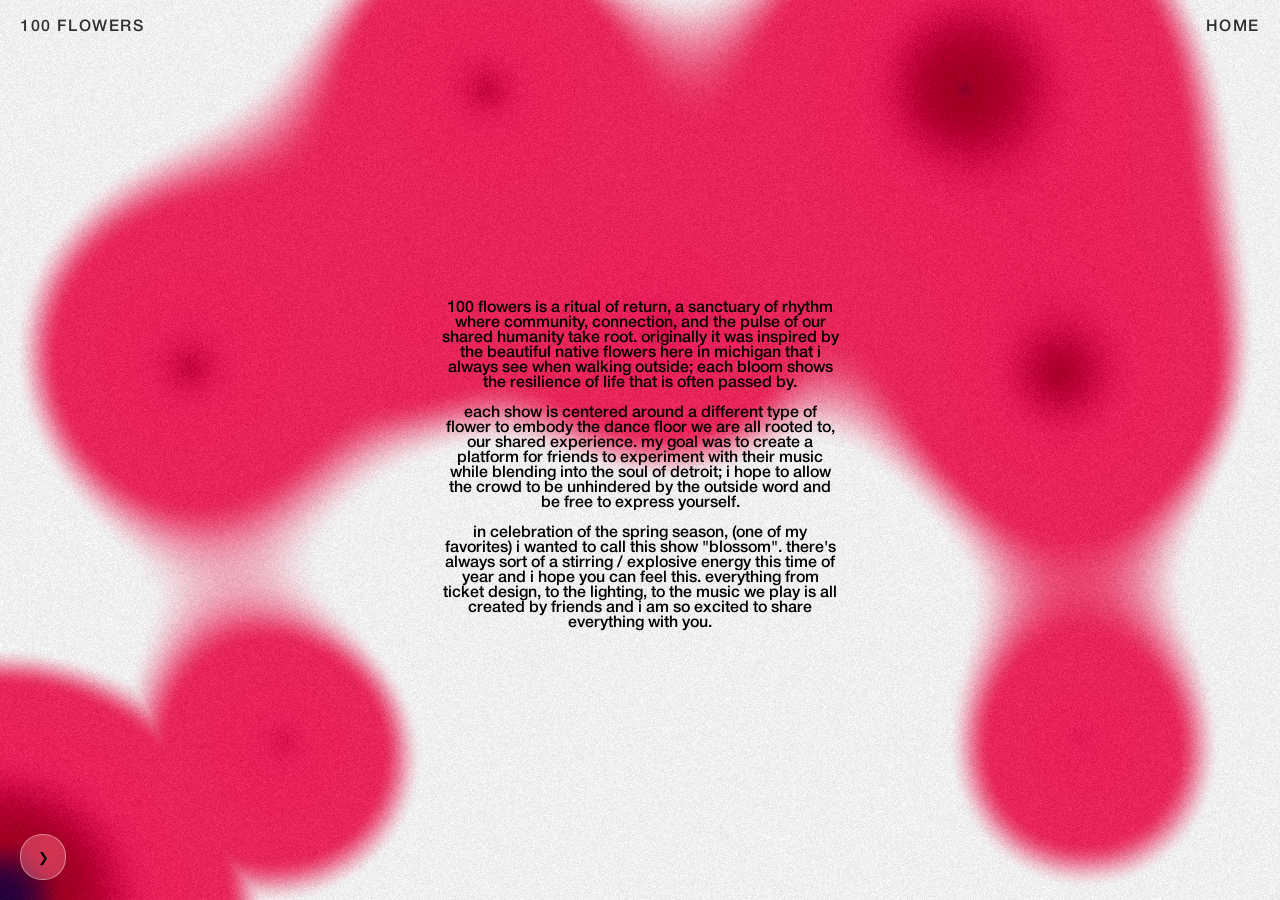
<file: ethos.html>
<!DOCTYPE html>
<html lang="en">
<head>
    <meta charset="UTF-8">
    <meta name="viewport" content="width=device-width, initial-scale=1.0, maximum-scale=1.0, user-scalable=no">
    <link rel="icon" type="image/x-icon" href="media/favicon.ico">
    <title>100 FLOWERS</title>
    <style>
    @font-face {
        font-family: 'Helvetica Neue Custom';
        src: url('media/HelveticaNeueMed.otf') format('opentype');
        font-weight: normal;
        font-style: normal;
    }

    body, html { 
        margin: 0; padding: 0; width: 100%; height: 100%; overflow: hidden; 
        background-color: #fff; font-family: 'Helvetica Neue Custom', sans-serif; 
    }
    
    canvas { display: block; width: 100%; height: 100%; cursor: crosshair; touch-action: none; }
    
    /* MERGED LIQUID GLASS SIDEBAR */
    #sidebar {
        position: fixed;
        left: 20px;
        bottom: 20px;
        z-index: 20;
        display: flex;
        align-items: center;
                background: rgba(255, 255, 255, 0.2);
        backdrop-filter: blur(25px) saturate(180%);
        -webkit-backdrop-filter: blur(25px) saturate(180%);
        border-radius: 22px;
        border: 1px solid rgba(255, 255, 255, 0.4);
        box-shadow: 0 10px 30px rgba(0, 0, 0, 0.1);

        /* Container has no background, only the children do */
    }

    .glass-panel {
        max-width: 0px;
        height: 44px;
        overflow: hidden;
        visibility: hidden;
        
        display: flex;
        align-items: center;
        
        /* 2. Added visibility to the transition list */
        transition: 
            max-width 0.6s cubic-bezier(0.16, 1, 0.3, 1), 
            visibility 0.4s ease,
            padding 0.6s ease;
        padding: 0;
    }

    #sidebar.expanded .glass-panel {
        max-width: 20em;
        padding: 0 .2em;
        visibility: visible;
        /* 3. Bring the border back only when expanded */
        
        border-right: none;
    }

    /* 4. Ensure the toggle button left border matches the state */
    #sidebar:not(.expanded) .toggle-btn {
        border-radius: 22px;
    }
    .toggle-btn {
        width: 44px;
        height: 44px;
        /* background: rgba(255, 255, 255, 0.25);
        backdrop-filter: blur(25px) saturate(180%);
        -webkit-backdrop-filter: blur(25px) saturate(180%); */
        border-radius: 22px;
        cursor: pointer;
        display: flex;
        align-items: center;
        justify-content: center;
        color: #000; /* need to fix this black edge */
        font-size: 0.8rem;
        /* box-shadow: 5px 10px 30px rgba(0, 0, 0, 0.1); */
        transition: all 1s ease;
    }

    /* Keep button rounded if panel is hidden */
    #sidebar:not(.expanded) .toggle-btn {
        /* border-left: 1px solid rgba(255, 255, 255, 0.4); */
    }

    .toggle-btn:hover { background: rgba(255, 255, 255, 0.4); }

    /* REFINED GLASS SLIDER */
    input[type=range] {
        -webkit-appearance: none;
        appearance: none; /* Generic appearance for Firefox */
        width: 100%;
        height: 2em;
        background: rgba(255, 255, 255, 0.25);
        backdrop-filter: blur(25px) saturate(180%);
        -webkit-backdrop-filter: blur(25px) saturate(180%);
        border-radius: 5em;
        opacity: 1;
        transition: width 0.6s ease, opacity 1s cubic-bezier(0.16, 1, 0.3, 1);
        cursor: pointer;
    }

    #sidebar:not(.expanded) input[type=range] {
        opacity: 0;
        width: 0%;
    }

    input[type=range]:focus { outline: none; }

    /* --- TRACK (Webkit & Firefox) --- */
    input[type=range]::-webkit-slider-runnable-track {
        width: 100%;
        height: 100%;
        background: transparent;
        border-radius: 10em;
    }

    input[type=range]::-moz-range-track {
        width: 100%;
        height: 100%;
        background: transparent;
        border-radius: 10em;
    }

    /* --- THUMB (Webkit) --- */
    input[type=range]::-webkit-slider-thumb {
        -webkit-appearance: none;
        height: 2em;
        width: 2em;
        border-radius: 10em;
        background: rgba(255, 255, 255, 0.9);
        backdrop-filter: blur(25px) saturate(180%);
        -webkit-backdrop-filter: blur(25px) saturate(180%);
        border: 1px solid rgba(255, 255, 255, 0.8);
        box-shadow: 0 2px 8px rgba(0,0,0,0.2);
        transition: transform 0.2s ease;
    }

    /* --- THUMB (Firefox) --- */
    input[type=range]::-moz-range-thumb {
        height: 2em;
        width: 2em;
        border: 1px solid rgba(255, 255, 255, 0.8);
        border-radius: 10em;
        background: rgba(255, 255, 255, 0.9);
        box-shadow: 0 2px 8px rgba(0,0,0,0.2);
        transition: transform 0.2s ease;
        cursor: pointer;
    }

    /* --- ACTIVE STATES --- */
    input[type=range]::-webkit-slider-thumb:active {
        transform: scale(1.2);
    }

    input[type=range]::-moz-range-thumb:active {
        transform: scale(1.2);
    }
    
    /* Firefox fix: removes the dotted focus ring */
    input[type=range]::-moz-focus-outer {
        border: 0;
    }
    
    /* EXISTING UI */
    .main-link {
        position: absolute; top: 50%; left: 50%; transform: translate(-50%, -50%); z-index: 10;
        padding: 18px 45px; font-size: 1rem; font-weight: 500; color: #000;
        text-decoration: none; text-transform: lowercase;
        border-radius: 40px;
        transition: all 0.6s cubic-bezier(0.16, 1, 0.3, 1);
        text-align: center; 
        width: 25em;
    }

    .link {
        opacity: 0.8;
        position: fixed; z-index: 10; padding: 20px; font-size: 1em; font-weight: 400; color: #000;
        text-decoration: none; text-transform: uppercase; transition: all 0.5s ease;
        white-space: nowrap; letter-spacing: 0.1em;
    }
    .tl { top: 0; left: 0; }
    .tr { top: 0; right: 0; }
</style>
</head>
<body>

    <canvas id="gl-canvas"></canvas>

    <div id="sidebar">
        <div class="glass-panel">
            <input type="range" id="hue-slider" min="0" max="6.28" step="0.01" value="0">
        </div>
        <div class="toggle-btn" id="toggle-btn">❯</div>
    </div>

    <p class="main-link" id="enter-button">
        100 Flowers is a ritual of return, a sanctuary of rhythm where community, connection, and the pulse of our shared humanity take root.
        Originally it was inspired by the beautiful native flowers here in Michigan that I always see when walking outside; 
        each bloom shows the resilience of life that is often passed by.
        </br>
        </br>
        Each show is centered around a different type of flower to embody the dance floor we are all rooted to, our shared experience. 
        My goal was to create a platform for friends to experiment with their music while blending into the soul of Detroit; 
        I hope to allow the crowd to be unhindered by the outside word and be free to express yourself.
        </br>
        </br>
        In celebration of the spring season, (one of my favorites) I wanted to call this show "blossom". 
        There's always sort of a stirring / explosive energy this time of year and I hope you can feel this. 
        Everything from ticket design, to the lighting, to the music we play is all created by friends 
        and i am so excited to share everything with you. </p>
    <a href="https://instagram.com/100flowersdetroit" target="_blank" class="tl link">100 FLOWERS</a>
    <a href="/" class="tr link">HOME</a>

    <audio id="monkey-audio" src="media/monkey-short.mp3" preload="auto" crossorigin="anonymous"></audio>

    <script id="vs" type="x-shader/x-vertex">
        attribute vec2 position;
        void main() { gl_Position = vec4(position, 0.0, 1.0); }
    </script>

    <script id="fs" type="x-shader/x-fragment">
        precision highp float;
        uniform float uTime;
        uniform float uAudio; 
        uniform float uHue;
        uniform vec2 uResolution;
        uniform vec4 uTrail[128]; 

        vec3 hueRotate(vec3 col, float hue) {
            vec3 k = vec3(0.57735, 0.57735, 0.57735);
            float cosAngle = cos(hue);
            return col * cosAngle + cross(k, col) * sin(hue) + k * dot(k, col) * (1.0 - cosAngle);
        }

        float smin(float a, float b, float k) {
            float h = max(k - abs(a - b), 0.0) / k;
            return min(a, b) - h * h * k * (1.0 / 4.0);
        }

        float hash(vec2 p) { return fract(sin(dot(p, vec2(12.9898, 78.233))) * 43758.5453); }

        void main() {
            vec2 uv = gl_FragCoord.xy / uResolution.xy;
            float aspect = uResolution.x / uResolution.y;
            vec2 p = (uv * 2.0 - 1.0);
            p.x *= aspect;

            float slowTime = uTime * 0.04; 
            float jitter = sin(p.y * 3.0 + uTime * 1.2) * 0.05 + cos(p.x * 2.5 - uTime * 0.9) * 0.04;

            float field = 1e10; 
            float globWidth = 0.3 + (uAudio * 0.35);

            for(float i = 0.0; i < 8.0; i++) {
                vec2 pos = vec2(sin(slowTime + i * 4.0) * 1.0, cos(slowTime * 0.7 + i * 5.0) * 0.8);
                float d = length(p - pos) - (globWidth + sin(i + slowTime) * 0.1) + jitter;
                field = smin(field, d, 0.5); 
            }

            for(int i = 0; i < 128; i++) {
                vec2 m = (uTrail[i].xy * 2.0 - 1.0);
                m.x *= aspect;
                float age = uTime - uTrail[i].z;
                if(age > 0.0 && age < 240.0) {
                    float inflate = smoothstep(0.0, 10.0, age); 
                    float fade = smoothstep(240.0, 200.0, age);
                    float trailWidth = 0.28 * uTrail[i].w * inflate * fade * (1.0 + uAudio * 0.2);
                    float d = length(p - m) - trailWidth + (jitter * fade);
                    field = smin(field, d, 0.5); 
                }
            }

            vec3 pinkRed = vec3(0.968, 0.207, 0.407); 
            vec3 hotPink = vec3(1.0, 0.0, 0.4);     
            vec3 deepRed = vec3(0.7, 0.0, 0.2);       
            vec3 shadowBlue = vec3(0.2, 0.0, 0.3);   

            float lavaMask = smoothstep(0.05, -0.05, field);
            float inner = smoothstep(0.0, -0.6, field);

            vec3 col = mix(pinkRed, hotPink, inner * 0.4);
            col = mix(col, deepRed, smoothstep(0.3, 0.8, inner));
            col = mix(col, shadowBlue, smoothstep(0.8, 1.0, inner));

            col = hueRotate(col, uHue);

            vec3 white = vec3(1.0);
            vec3 finalCol = mix(white, col, lavaMask);

            float t = mod(uTime, 100.0);
            float n1 = hash(uv + vec2(t * 0.01, t * 0.02));
            float n2 = hash(uv - vec2(t * 0.015, -t * 0.01));
            float combinedNoise = (n1 + n2) * 0.5;
            finalCol -= combinedNoise * 0.12;

            gl_FragColor = vec4(finalCol, 1.0);
        }
    </script>

    <script>
window.onload = function() {
    const canvas = document.getElementById('gl-canvas');
    const audio = document.getElementById('monkey-audio');
    const gl = canvas.getContext('webgl');
    const hueSlider = document.getElementById('hue-slider');
    const sidebar = document.getElementById('sidebar');
    const toggleBtn = document.getElementById('toggle-btn');

    if (!gl) return;

    toggleBtn.onclick = () => {
        sidebar.classList.toggle('expanded');
        toggleBtn.innerText = sidebar.classList.contains('expanded') ? '❮' : '❯';
    };

    let audioContext, analyser, dataArray, source;
    let rawBass = 0, smoothedBass = 0, hasPlayed = false;

    const setupAudioAnalysis = () => {
        audioContext = new (window.AudioContext || window.webkitAudioContext)();
        analyser = audioContext.createAnalyser();
        analyser.fftSize = 256; 
        analyser.smoothingTimeConstant = 0.8;
        source = audioContext.createMediaElementSource(audio);
        source.connect(analyser);
        analyser.connect(audioContext.destination);
        dataArray = new Uint8Array(analyser.frequencyBinCount);
    };

    const playMonkey = (e) => {
        if (hasPlayed || e.target.closest('a') || e.target.closest('#sidebar')) return;
        hasPlayed = true;
        if (!audioContext) setupAudioAnalysis();
        if (audioContext.state === 'suspended') audioContext.resume();
        audio.play().catch(err => { hasPlayed = false; });
    };

    const createShader = (gl, type, source) => {
        const s = gl.createShader(type);
        gl.shaderSource(s, source);
        gl.compileShader(s);
        return s;
    };
    const program = gl.createProgram();
    gl.attachShader(program, createShader(gl, gl.VERTEX_SHADER, document.getElementById('vs').text));
    gl.attachShader(program, createShader(gl, gl.FRAGMENT_SHADER, document.getElementById('fs').text));
    gl.linkProgram(program);
    gl.useProgram(program);

    const buffer = gl.createBuffer();
    gl.bindBuffer(gl.ARRAY_BUFFER, buffer);
    gl.bufferData(gl.ARRAY_BUFFER, new Float32Array([-1,-1, 1,-1, -1,1, -1,1, 1,-1, 1,1]), gl.STATIC_DRAW);
    const posLoc = gl.getAttribLocation(program, "position");
    gl.enableVertexAttribArray(posLoc);
    gl.vertexAttribPointer(posLoc, 2, gl.FLOAT, false, 0, 0);

    const uTime = gl.getUniformLocation(program, "uTime");
    const uAudio = gl.getUniformLocation(program, "uAudio");
    const uHue = gl.getUniformLocation(program, "uHue");
    const uRes = gl.getUniformLocation(program, "uResolution");
    const uTrail = gl.getUniformLocation(program, "uTrail");

    let trail = new Float32Array(128 * 4);
    let trailIdx = 0;
    const updateTrail = (x, y, intensity) => {
        let idx = trailIdx * 4;
        trail[idx] = x / window.innerWidth;
        trail[idx + 1] = 1 - (y / window.innerHeight);
        trail[idx + 2] = performance.now() * 0.001;
        trail[idx + 3] = intensity;
        trailIdx = (trailIdx + 1) % 128;
    };

    let active = false;
    const handleStart = (e) => { 
        if (e.target.closest('a') || e.target.closest('#sidebar')) return;
        active = true; 
        playMonkey(e); 
        input(e); 
    };
    const input = (e) => {
        const x = e.clientX || (e.touches && e.touches[0].clientX);
        const y = e.clientY || (e.touches && e.touches[0].clientY);
        if (x !== undefined) updateTrail(x, y, 1.0);
    };

    window.addEventListener('mousedown', handleStart);
    window.addEventListener('mousemove', (e) => active && input(e));
    window.addEventListener('mouseup', () => active = false);
    window.addEventListener('touchstart', (e) => handleStart(e), { passive: false });
    window.addEventListener('touchmove', (e) => active && input(e), { passive: false });
    window.addEventListener('touchend', () => active = false);

    function render(t) {
        canvas.width = window.innerWidth;
        canvas.height = window.innerHeight;
        gl.viewport(0, 0, canvas.width, canvas.height);

        if (analyser) {
            analyser.getByteFrequencyData(dataArray);
            let bassSum = 0;
            for(let i = 0; i < 6; i++) bassSum += dataArray[i];
            rawBass = (bassSum / 6) / 255.0;
            smoothedBass += (rawBass - smoothedBass) * 0.15;
        }

        gl.uniform1f(uTime, t * 0.001);
        gl.uniform1f(uAudio, smoothedBass); 
        gl.uniform1f(uHue, parseFloat(hueSlider.value));
        gl.uniform2f(uRes, canvas.width, canvas.height);
        gl.uniform4fv(uTrail, trail);
        gl.drawArrays(gl.TRIANGLES, 0, 6);
        requestAnimationFrame(render);
    }
    requestAnimationFrame(render);
};
</script>
</body>
</html>
</file>
